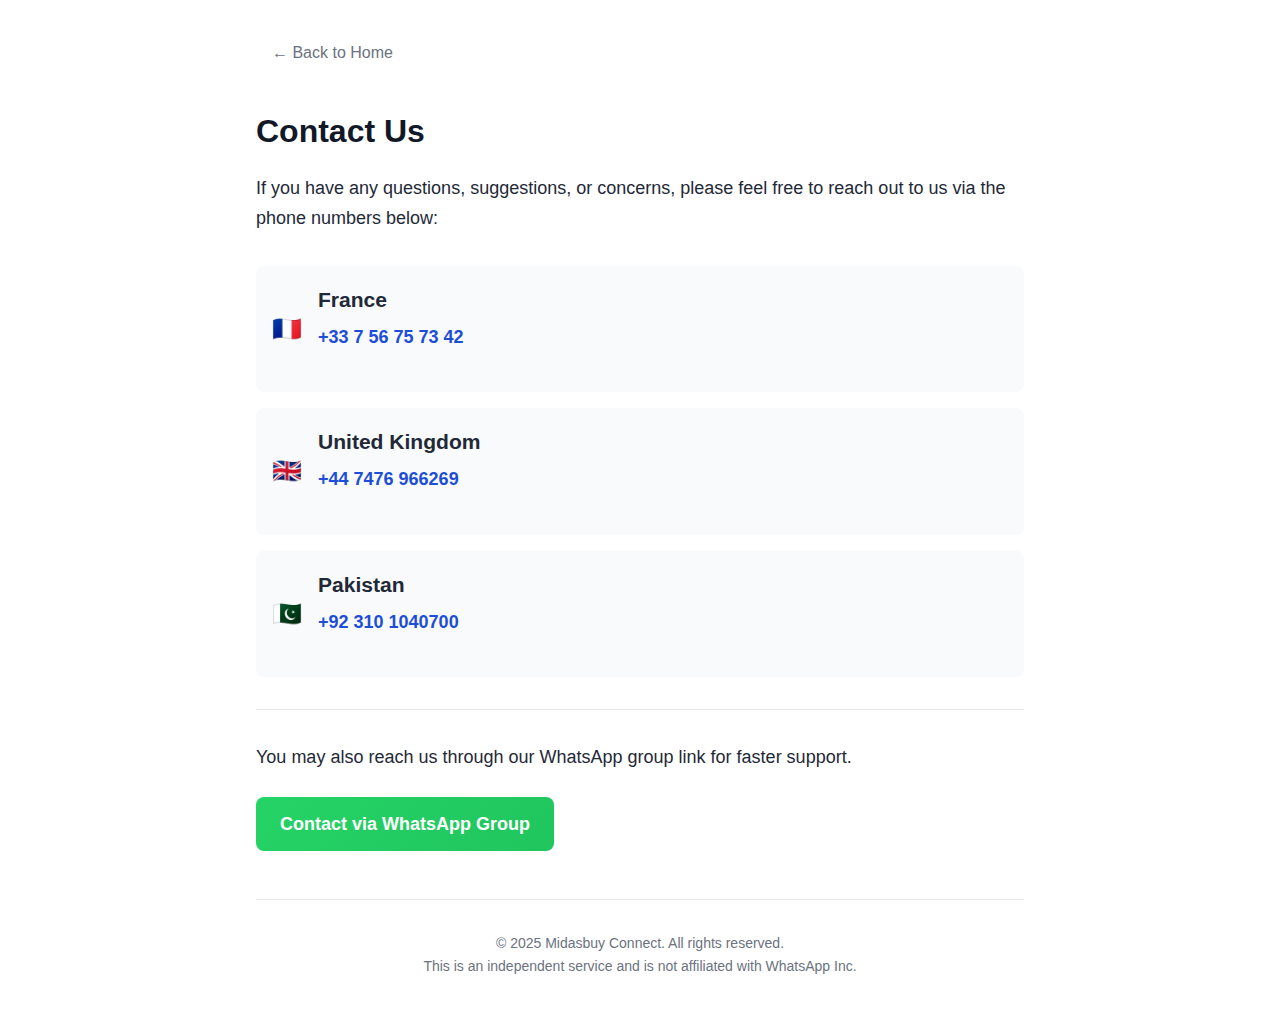
<file: public/contact.html>
<!DOCTYPE html>
<html lang="en">
<head>
    <meta charset="UTF-8">
    <meta name="viewport" content="width=device-width, initial-scale=1.0">
    <title>Contact Us - Join Our Private WhatsApp Group</title>
    <meta name="description" content="Contact us for questions or concerns about our WhatsApp group. Multiple international phone numbers available.">
    <style>
        * {
            margin: 0;
            padding: 0;
            box-sizing: border-box;
        }
        body {
            font-family: -apple-system, BlinkMacSystemFont, 'Segoe UI', 'Roboto', 'Oxygen', 'Ubuntu', 'Cantarell', sans-serif;
            line-height: 1.6;
            color: #1f2937;
            background-color: #ffffff;
        }
        .container {
            max-width: 800px;
            margin: 0 auto;
            padding: 2rem 1rem;
        }
        .back-link {
            display: inline-flex;
            align-items: center;
            gap: 0.5rem;
            color: #6b7280;
            text-decoration: none;
            margin-bottom: 2rem;
            padding: 0.5rem 1rem;
            border-radius: 0.375rem;
            transition: background-color 0.2s;
        }
        .back-link:hover {
            background-color: #f3f4f6;
        }
        h1 {
            font-size: 2rem;
            font-weight: bold;
            color: #111827;
            margin-bottom: 1rem;
        }
        .subtitle {
            color: #6b7280;
            margin-bottom: 2rem;
        }
        .content {
            font-size: 1.125rem;
            line-height: 1.7;
        }
        .content p {
            margin-bottom: 1.5rem;
        }
        .contact-list {
            margin: 2rem 0;
        }
        .contact-item {
            display: flex;
            align-items: center;
            gap: 1rem;
            padding: 1rem;
            background-color: #f9fafb;
            border-radius: 0.5rem;
            margin-bottom: 1rem;
        }
        .flag {
            font-size: 1.5rem;
        }
        .contact-info h3 {
            font-weight: 600;
            margin-bottom: 0.25rem;
        }
        .phone-number {
            color: #1d4ed8;
            font-weight: 600;
        }
        .whatsapp-section {
            margin-top: 2rem;
            padding-top: 2rem;
            border-top: 1px solid #e5e7eb;
        }
        .whatsapp-button {
            display: inline-block;
            background: linear-gradient(135deg, #25d366, #20c55e);
            color: white;
            text-decoration: none;
            padding: 0.75rem 1.5rem;
            border-radius: 0.5rem;
            font-weight: 600;
            transition: transform 0.2s, box-shadow 0.2s;
        }
        .whatsapp-button:hover {
            transform: translateY(-1px);
            box-shadow: 0 4px 12px rgba(37, 211, 102, 0.3);
        }
        .footer {
            margin-top: 3rem;
            padding-top: 2rem;
            border-top: 1px solid #e5e7eb;
            text-align: center;
            color: #6b7280;
            font-size: 0.875rem;
        }
    </style>
</head>
<body>
    <div class="container">
        <a href="/" class="back-link">
            ← Back to Home
        </a>
        
        <h1>Contact Us</h1>
        
        <div class="content">
            <p>
                If you have any questions, suggestions, or concerns, please feel free to reach out to us via the phone numbers below:
            </p>
            
            <div class="contact-list">
                <div class="contact-item">
                    <span class="flag">🇫🇷</span>
                    <div class="contact-info">
                        <h3>France</h3>
                        <p class="phone-number">+33 7 56 75 73 42</p>
                    </div>
                </div>
                
                <div class="contact-item">
                    <span class="flag">🇬🇧</span>
                    <div class="contact-info">
                        <h3>United Kingdom</h3>
                        <p class="phone-number">+44 7476 966269</p>
                    </div>
                </div>
                
                <div class="contact-item">
                    <span class="flag">🇵🇰</span>
                    <div class="contact-info">
                        <h3>Pakistan</h3>
                        <p class="phone-number">+92 310 1040700</p>
                    </div>
                </div>
            </div>
            
            <div class="whatsapp-section">
                <p>
                    You may also reach us through our WhatsApp group link for faster support.
                </p>
                <a href="https://chat.whatsapp.com/BkbSqbYehbJ7LeHsze7Y0o?mode=ac_t" target="_blank" rel="noopener noreferrer" class="whatsapp-button">
                    Contact via WhatsApp Group
                </a>
            </div>
        </div>
        
        <div class="footer">
            <p>© 2025 Midasbuy Connect. All rights reserved.</p>
            <p>This is an independent service and is not affiliated with WhatsApp Inc.</p>
        </div>
    </div>
</body>
</html>
</file>
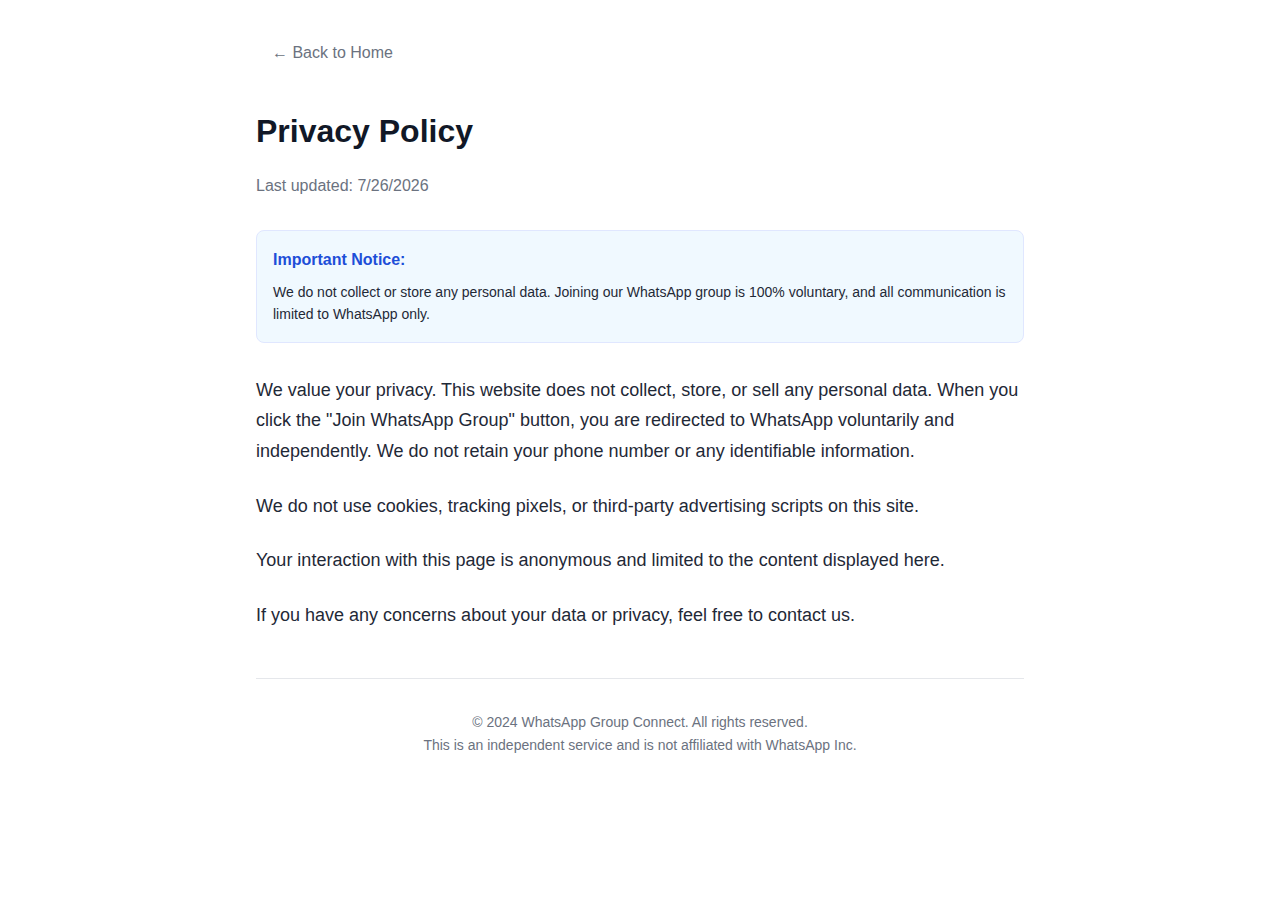
<file: public/privacy.html>
<!DOCTYPE html>
<html lang="en">
<head>
    <meta charset="UTF-8">
    <meta name="viewport" content="width=device-width, initial-scale=1.0">
    <title>Privacy Policy - Join Our Private WhatsApp Group</title>
    <meta name="description" content="Privacy policy for our WhatsApp group service. We do not collect or store any personal data. Voluntary participation only.">
    <style>
        * {
            margin: 0;
            padding: 0;
            box-sizing: border-box;
        }
        body {
            font-family: -apple-system, BlinkMacSystemFont, 'Segoe UI', 'Roboto', 'Oxygen', 'Ubuntu', 'Cantarell', sans-serif;
            line-height: 1.6;
            color: #1f2937;
            background-color: #ffffff;
        }
        .container {
            max-width: 800px;
            margin: 0 auto;
            padding: 2rem 1rem;
        }
        .back-link {
            display: inline-flex;
            align-items: center;
            gap: 0.5rem;
            color: #6b7280;
            text-decoration: none;
            margin-bottom: 2rem;
            padding: 0.5rem 1rem;
            border-radius: 0.375rem;
            transition: background-color 0.2s;
        }
        .back-link:hover {
            background-color: #f3f4f6;
        }
        h1 {
            font-size: 2rem;
            font-weight: bold;
            color: #111827;
            margin-bottom: 1rem;
        }
        .last-updated {
            color: #6b7280;
            margin-bottom: 2rem;
        }
        .notice {
            background-color: #f0f9ff;
            border: 1px solid #e0e7ff;
            border-radius: 0.5rem;
            padding: 1rem;
            margin-bottom: 2rem;
        }
        .notice p:first-child {
            font-weight: 600;
            color: #1d4ed8;
            margin-bottom: 0.5rem;
        }
        .notice p:last-child {
            font-size: 0.875rem;
            margin-bottom: 0;
        }
        .content {
            font-size: 1.125rem;
            line-height: 1.7;
        }
        .content p {
            margin-bottom: 1.5rem;
        }
        .footer {
            margin-top: 3rem;
            padding-top: 2rem;
            border-top: 1px solid #e5e7eb;
            text-align: center;
            color: #6b7280;
            font-size: 0.875rem;
        }
    </style>
</head>
<body>
    <div class="container">
        <a href="/" class="back-link">
            ← Back to Home
        </a>
        
        <h1>Privacy Policy</h1>
        
        <p class="last-updated">
            Last updated: <script>document.write(new Date().toLocaleDateString())</script>
        </p>
        
        <div class="notice">
            <p>Important Notice:</p>
            <p>We do not collect or store any personal data. Joining our WhatsApp group is 100% voluntary, and all communication is limited to WhatsApp only.</p>
        </div>
        
        <div class="content">
            <p>
                We value your privacy. This website does not collect, store, or sell any personal data. When you click the "Join WhatsApp Group" button, you are redirected to WhatsApp voluntarily and independently. We do not retain your phone number or any identifiable information.
            </p>
            
            <p>
                We do not use cookies, tracking pixels, or third-party advertising scripts on this site.
            </p>
            
            <p>
                Your interaction with this page is anonymous and limited to the content displayed here.
            </p>
            
            <p>
                If you have any concerns about your data or privacy, feel free to contact us.
            </p>
        </div>
        
        <div class="footer">
            <p>© 2024 WhatsApp Group Connect. All rights reserved.</p>
            <p>This is an independent service and is not affiliated with WhatsApp Inc.</p>
        </div>
    </div>
</body>
</html>
</file>
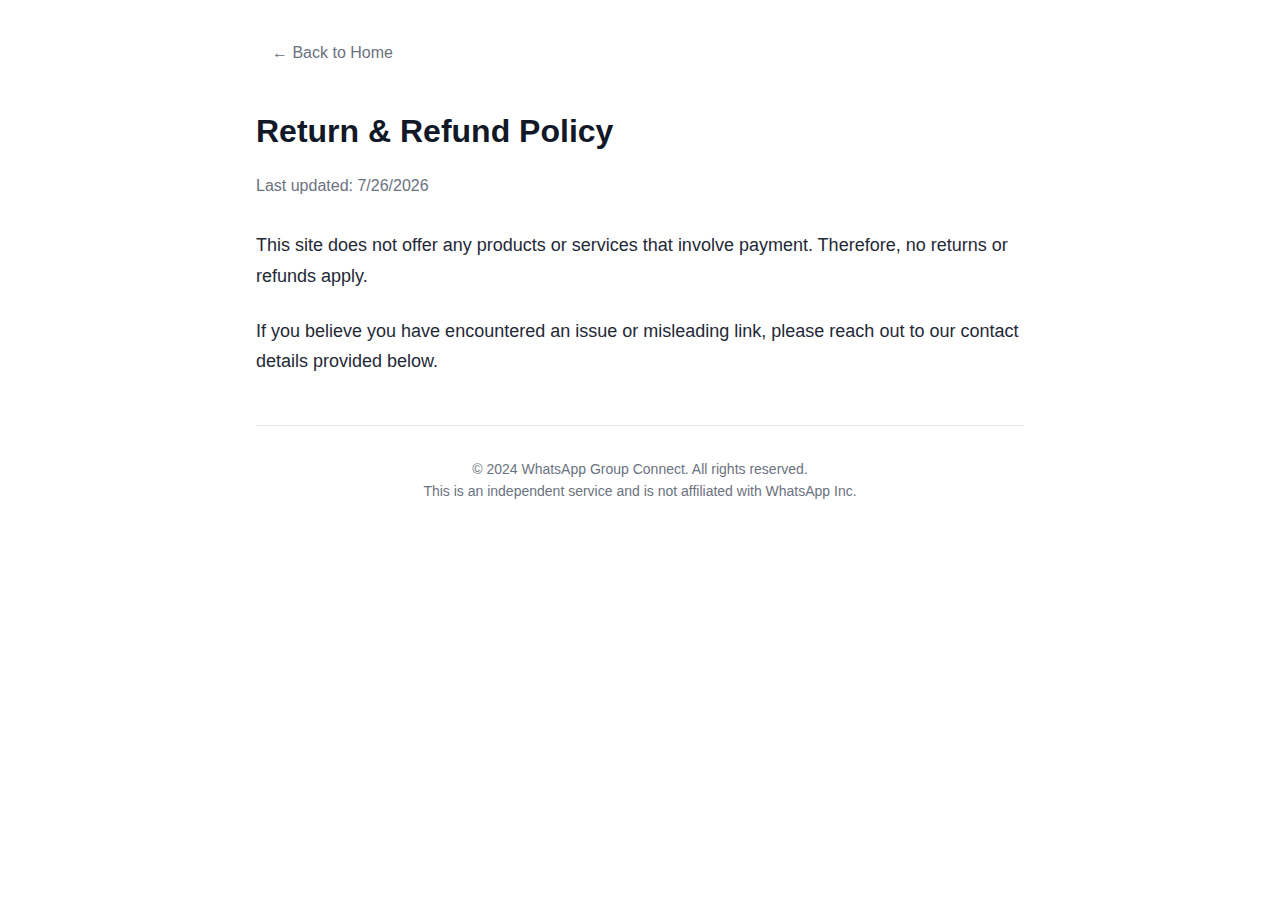
<file: public/returns.html>
<!DOCTYPE html>
<html lang="en">
<head>
    <meta charset="UTF-8">
    <meta name="viewport" content="width=device-width, initial-scale=1.0">
    <title>Return & Refund Policy - Join Our Private WhatsApp Group</title>
    <meta name="description" content="Return and refund policy. No products or services involve payment, therefore no returns or refunds apply.">
    <style>
        * {
            margin: 0;
            padding: 0;
            box-sizing: border-box;
        }
        body {
            font-family: -apple-system, BlinkMacSystemFont, 'Segoe UI', 'Roboto', 'Oxygen', 'Ubuntu', 'Cantarell', sans-serif;
            line-height: 1.6;
            color: #1f2937;
            background-color: #ffffff;
        }
        .container {
            max-width: 800px;
            margin: 0 auto;
            padding: 2rem 1rem;
        }
        .back-link {
            display: inline-flex;
            align-items: center;
            gap: 0.5rem;
            color: #6b7280;
            text-decoration: none;
            margin-bottom: 2rem;
            padding: 0.5rem 1rem;
            border-radius: 0.375rem;
            transition: background-color 0.2s;
        }
        .back-link:hover {
            background-color: #f3f4f6;
        }
        h1 {
            font-size: 2rem;
            font-weight: bold;
            color: #111827;
            margin-bottom: 1rem;
        }
        .last-updated {
            color: #6b7280;
            margin-bottom: 2rem;
        }
        .content {
            font-size: 1.125rem;
            line-height: 1.7;
        }
        .content p {
            margin-bottom: 1.5rem;
        }
        .footer {
            margin-top: 3rem;
            padding-top: 2rem;
            border-top: 1px solid #e5e7eb;
            text-align: center;
            color: #6b7280;
            font-size: 0.875rem;
        }
    </style>
</head>
<body>
    <div class="container">
        <a href="/" class="back-link">
            ← Back to Home
        </a>
        
        <h1>Return & Refund Policy</h1>
        
        <p class="last-updated">
            Last updated: <script>document.write(new Date().toLocaleDateString())</script>
        </p>
        
        <div class="content">
            <p>
                This site does not offer any products or services that involve payment. Therefore, no returns or refunds apply.
            </p>
            
            <p>
                If you believe you have encountered an issue or misleading link, please reach out to our contact details provided below.
            </p>
        </div>
        
        <div class="footer">
            <p>© 2024 WhatsApp Group Connect. All rights reserved.</p>
            <p>This is an independent service and is not affiliated with WhatsApp Inc.</p>
        </div>
    </div>
</body>
</html>
</file>
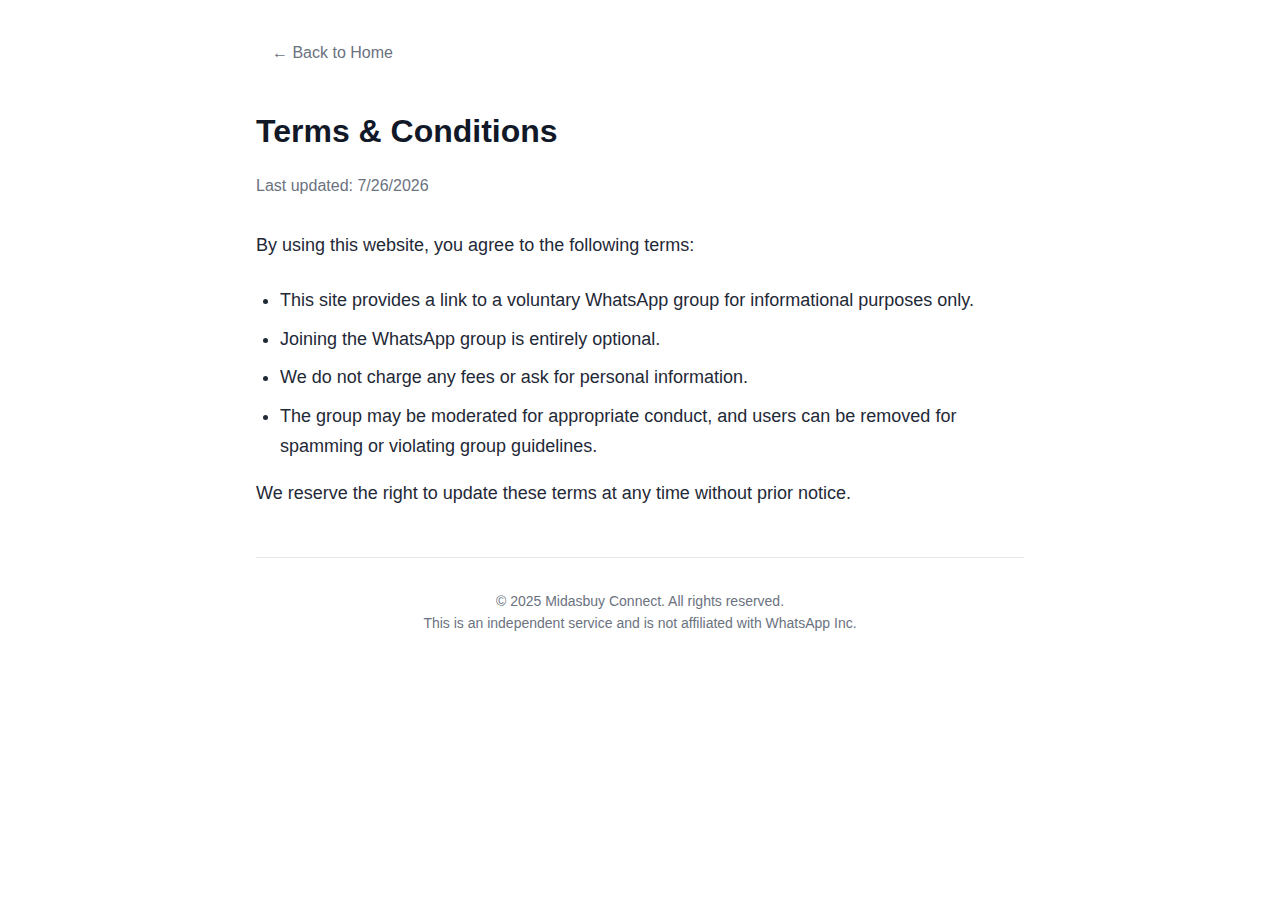
<file: public/terms.html>
<!DOCTYPE html>
<html lang="en">
<head>
    <meta charset="UTF-8">
    <meta name="viewport" content="width=device-width, initial-scale=1.0">
    <title>Terms & Conditions - Join Our Private WhatsApp Group</title>
    <meta name="description" content="Terms and conditions for joining our WhatsApp group. Voluntary participation with no fees or personal information required.">
    <style>
        * {
            margin: 0;
            padding: 0;
            box-sizing: border-box;
        }
        body {
            font-family: -apple-system, BlinkMacSystemFont, 'Segoe UI', 'Roboto', 'Oxygen', 'Ubuntu', 'Cantarell', sans-serif;
            line-height: 1.6;
            color: #1f2937;
            background-color: #ffffff;
        }
        .container {
            max-width: 800px;
            margin: 0 auto;
            padding: 2rem 1rem;
        }
        .back-link {
            display: inline-flex;
            align-items: center;
            gap: 0.5rem;
            color: #6b7280;
            text-decoration: none;
            margin-bottom: 2rem;
            padding: 0.5rem 1rem;
            border-radius: 0.375rem;
            transition: background-color 0.2s;
        }
        .back-link:hover {
            background-color: #f3f4f6;
        }
        h1 {
            font-size: 2rem;
            font-weight: bold;
            color: #111827;
            margin-bottom: 1rem;
        }
        .last-updated {
            color: #6b7280;
            margin-bottom: 2rem;
        }
        .content {
            font-size: 1.125rem;
            line-height: 1.7;
        }
        .content p {
            margin-bottom: 1.5rem;
        }
        .content ul {
            margin: 1rem 0;
            padding-left: 1.5rem;
        }
        .content li {
            margin-bottom: 0.5rem;
        }
        .footer {
            margin-top: 3rem;
            padding-top: 2rem;
            border-top: 1px solid #e5e7eb;
            text-align: center;
            color: #6b7280;
            font-size: 0.875rem;
        }
    </style>
</head>
<body>
    <div class="container">
        <a href="/" class="back-link">
            ← Back to Home
        </a>
        
        <h1>Terms & Conditions</h1>
        
        <p class="last-updated">
            Last updated: <script>document.write(new Date().toLocaleDateString())</script>
        </p>
        
        <div class="content">
            <p>
                By using this website, you agree to the following terms:
            </p>
            <ul>
                <li>This site provides a link to a voluntary WhatsApp group for informational purposes only.</li>
                <li>Joining the WhatsApp group is entirely optional.</li>
                <li>We do not charge any fees or ask for personal information.</li>
                <li>The group may be moderated for appropriate conduct, and users can be removed for spamming or violating group guidelines.</li>
            </ul>
            
            <p>
                We reserve the right to update these terms at any time without prior notice.
            </p>
        </div>
        
        <div class="footer">
            <p>© 2025 Midasbuy Connect. All rights reserved.</p>
            <p>This is an independent service and is not affiliated with WhatsApp Inc.</p>
        </div>
    </div>
</body>
</html>
</file>
